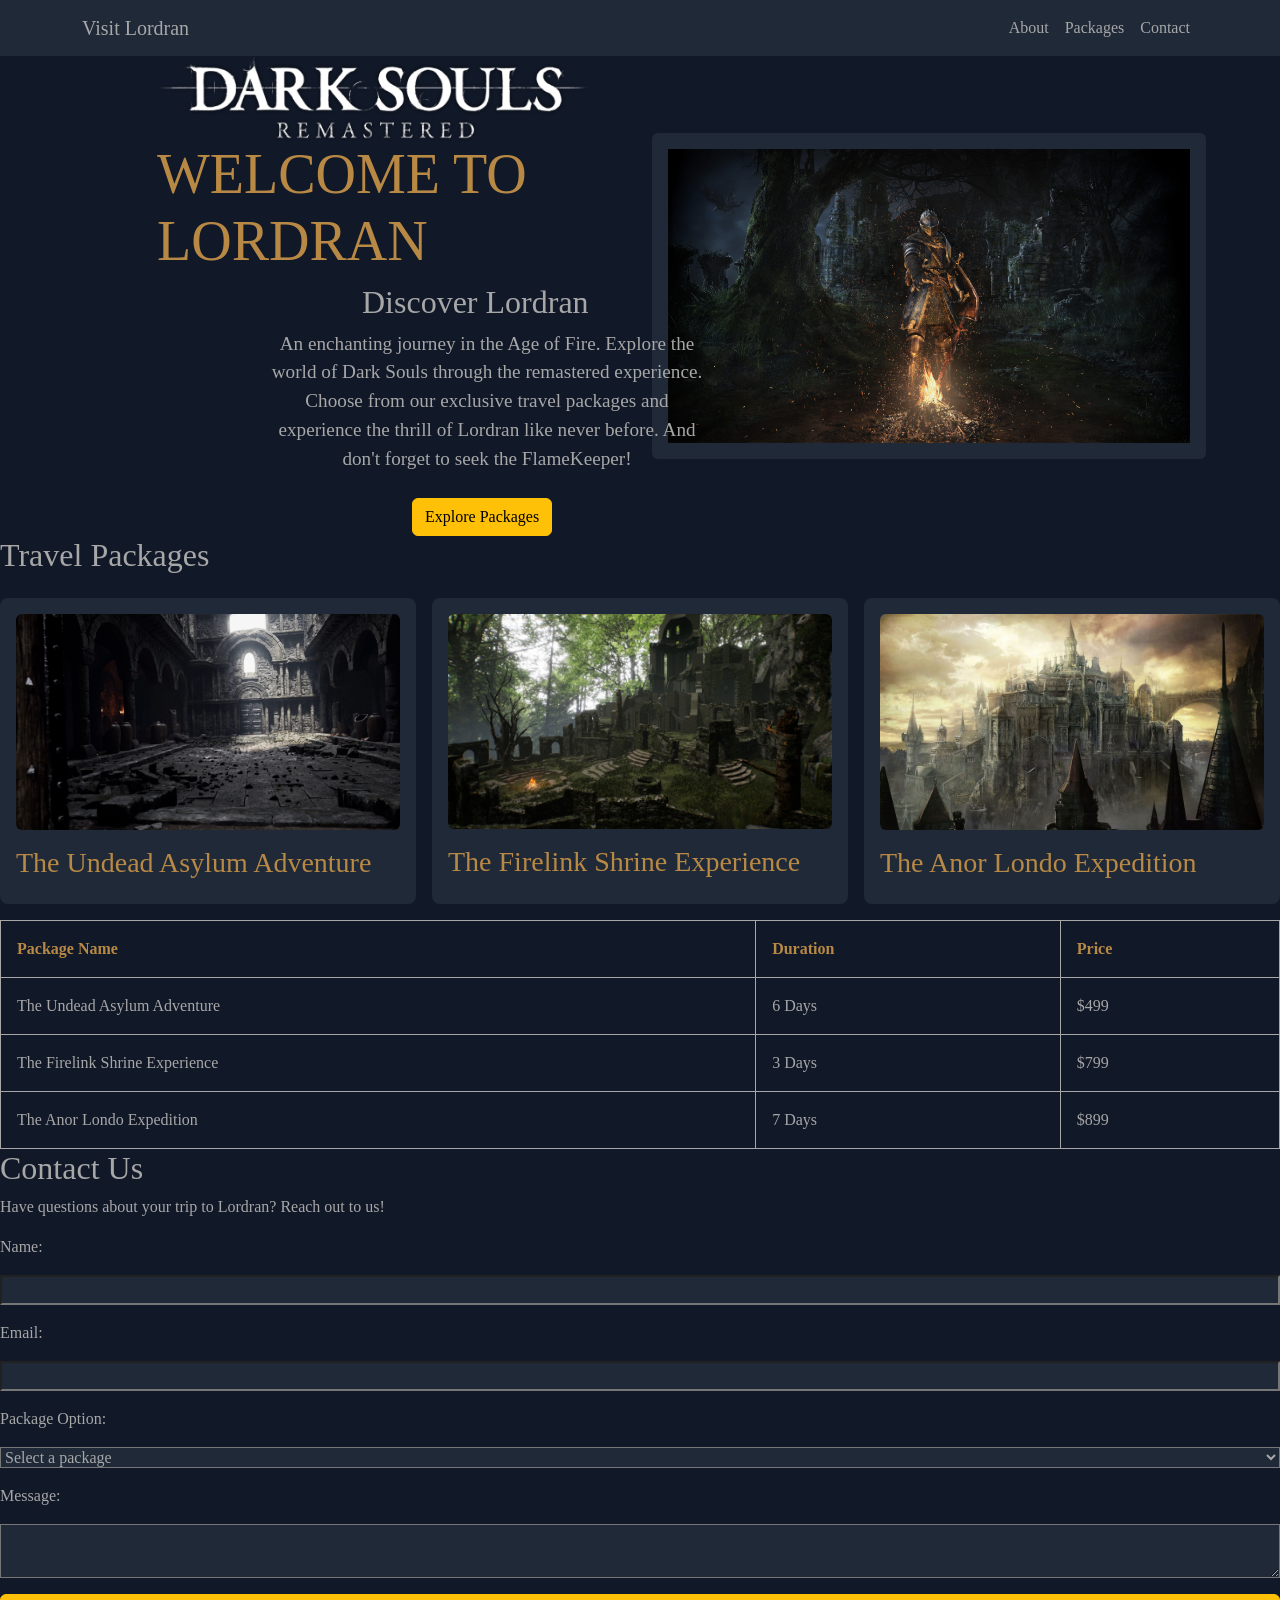
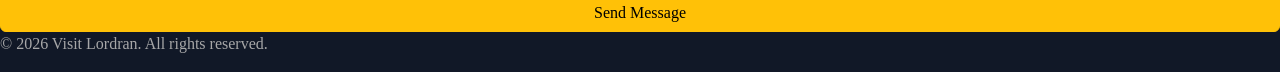
<file: Project 1/html.html>
<!DOCTYPE html>
<html lang="en">
    <head>
        <meta charset="UTF-8">
        <meta name="viewport" content="width=device-width, initial-scale=1">
        <title> Visit Lordran</title>
        <link href="https://cdn.jsdelivr.net/npm/bootstrap@5.2.3/dist/css/bootstrap.min.css" rel="stylesheet" integrity="sha384-rbsA2VBKQhggwzxH7pPCaAqO46MgnOM80zW1RWuH61DGLwZJEdK2Kadq2F9CUG65" crossorigin="anonymous"> <!-- I copied this link from the Bootstrap Intro -->
        <link rel="stylesheet" href="style.css">
    </head>
    <body>
<header> <nav class="navbar navbar-expand-lg navbar-dark"> <div class="container">
<a class="navbar-brand" href="#"> Visit Lordran</a>
<button class="navbar-toggler" type="button" data-bs-toggle="collapse" data-bs-target="#navbarNav" aria-controls="navbarNav" aria-expanded="false" aria-label="Toggle navigation">
    <span class="navbar-toggler-icon"></span>
</button>
<div class="navbar-collapse collapse" id="navbarNav">
    <div class="navbar-nav ms-auto">
        <a class="nav-link" href="#about">About </a>
        <a class="nav-link" href="#packages">Packages </a>
        <a class="nav-link" href="#contact">Contact </a>
    </div>
</div>
</nav>
</header> <main> 
<section id="about" class="hero-section">
    <div class="container-fluid hero-container">
        <div class="row align-items-center g-4">
            <div class="col-md-6">
                <div class="hero-content">
              <img src="images/DarkSoulsWhite.png" alt="Dark Souls White" class="img-fluid rounded DarkSoulsWhite">
                <h1> WELCOME TO LORDRAN</h1>
                <h2> Discover Lordran</h2>
                <p> An enchanting journey in the Age of Fire. Explore the world of Dark Souls through the remastered experience. Choose from our exclusive travel packages and experience the thrill of Lordran like never before. And don't forget to seek the FlameKeeper!</p>
    <a href="#packages" class="btn btn-warning hero-button"> Explore Packages</a>
            </div>
            </div>
            <div class="col-lg-6">
                <img src="images/DarkSouls.jpg" 
                alt="Lordran" 
                class="img-fluid rounded hero-image">
            </div>
        </div>
    </div>
</section>
<section id="packages">
    <h2> Travel Packages</h2>

    <article> 
        <img src="images/Undead.jpg" alt="Undead Asylum" class="img-fluid rounded">
        <h3> The Undead Asylum Adventure</h3>
    </article>
    <article>
        <img src="images/firelink.jpg" alt="Firelink Shrine" class="img-fluid rounded">
        <h3> The Firelink Shrine Experience</h3>
    </article>
    <article>
        <img src="images/AnorLondo.jpg" alt="Anor Londo" class="img-fluid rounded">
        <h3> The Anor Londo Expedition</h3>
    </article>
    <table>
        <tr>
            <th> Package Name</th>
            <th> Duration</th>
            <th> Price</th>
        </tr>
        <tr>
            <td> The Undead Asylum Adventure</td>
            <td> 6 Days</td>
            <td> $499</td>
        </tr>
        <tr>
            <td> The Firelink Shrine Experience</td>
            <td> 3 Days</td>
            <td> $799</td>
        </tr>
        <tr>
            <td> The Anor Londo Expedition</td>
            <td> 7 Days</td>
            <td> $899</td>
        </tr>
    </table>

</section>
<section id="contact">
    <h2> Contact Us</h2>
    <p> Have questions about your trip to Lordran? Reach out to us!</p>
    <form> 
        <label for="name"> Name:</label>
        <input type="text" id="name" name="name" required>
        <label for="email"> Email:</label>
        <input type="email" id="email" name="email" required>
        <label for="Package"> Package Option:</label>
        <select id="Package" name="Package Option" required>
            <option value="">Select a package</option>
            <option value="undead-asylum">The Undead Asylum Adventure</option>
            <option value="firelink-shrine">The Firelink Shrine Experience</option>
            <option value="anor-londo">The Anor Londo Expedition</option>
        </select>
        <label for="message"> Message:</label>
        <textarea id="message" name="message" required></textarea>
        <button type="submit" class="btn btn-warning"> Send Message</button>
    </form>
</section>
</main>
<footer>
    <p>&copy; 2026 Visit Lordran. All rights reserved.</p>
</footer>
 <script src="https://cdn.jsdelivr.net/npm/bootstrap@5.2.3/dist/js/bootstrap.bundle.min.js" integrity="sha384-kenU1KFdBIe4zVF0s0G1M5b4hcpxyD9F7jL+jjXkk+Q2h455rYXK/7HAuoJl+0I4" crossorigin="anonymous"></script> <!-- I copied this link from the Bootstrap Intro -->
    </body>
</html>
</file>
<file: Project 1/style.css>
:root {
--primary-color: #111827;
--secondary-color: #1F2937;
--accent-color: #b88945;
--text-color: #a7a7a8;
--font-family: 'EB Garamond', serif;
--spacing-unit: 1rem;
}
body {
        display: grid;
        grid-template-areas: "header" 
                             "main" 
                             "footer";
        grid-template-rows: auto 1fr auto;
        min-height: 100vh;
    background-color: var(--primary-color);
    color: var(--text-color);
    font-family: var(--font-family);
}
header {
        grid-area: header;
}
main {
        grid-area: main;
}

footer{
        grid-area: footer;
}
.navbar {
        background-color: var(--secondary-color);
        color: var(--text-color);
        font-family: var(--font-family);
}
.navbar-brand, .nav-link {
        color: var(--text-color);

}
.nav-link:hover {
        color: var(--accent-color);
}
.hero-image {
    width: 90%;
    height:auto;
    object-fit: cover;
    background-color: var(--secondary-color);
        padding: var(--spacing-unit);
        border-radius: 8px;
}
#packages {
        display: grid;
        grid-template-columns: 1fr 1fr 1fr; 
        gap: var(--spacing-unit);
}

#packages img {
        width: 100%;
        height: auto;
}

#packages h2 {
       grid-column: 1 / -1;
}

#packages table {
        grid-column: 1 / -1;
         width: 100%;
        border-collapse: collapse;
}

#packages th, #packages td {
        padding: var(--spacing-unit);
        border: 1px solid var(--text-color);
}
#packages th {
        color: var(--accent-color);
}

#packages article {
        background-color: var(--secondary-color);
        padding: var(--spacing-unit);
        border-radius: 8px;
}
#packages h3 {
        color: var(--accent-color);
        margin-top: var(--spacing-unit);
}

#contact form {
        display: flex;
        flex-direction: column;
        gap: var(--spacing-unit);

}
#contact input, #contact select, #contact textarea {
        background-color: var(--secondary-color);
        color: var(--text-color);
}


.hero-section h1{
        font-size: 3.5rem;
        color: var(--accent-color);
        transform: translateX(145px);
}
.hero-section h2{
        font-size: 2rem;
        color: var(--text-color);
        transform: translateX(350px);
}

.hero-section p{
        font-size: 1.2rem;
        margin-bottom: 1.5rem;
        color: var(--text-color);
        transform: translateX(250px);
        max-width: 450px;
        text-align: center;

}

.hero-button {
        transform: translateX(400px);
}
.DarkSoulsWhite {
        max-width: 70%;
        height: auto;
transform: translateX(145px);
}

 @media (min-width: 768px) and (max-width: 1023px){
#packages { 
        grid-template-columns: 1fr 1fr;
       
}
        .hero-section h1, .hero-section h2, .hero-section p {
                transform: none;
                text-align: center;
        }
        .hero-button {
                transform: translateX(0);
                display: table;
                margin: 0 auto;
        }
        .DarkSoulsWhite {
                transform: translateX(0);
                display: table;
                margin: 0 auto;
        }
        .hero-section h1 {
                transform: translateX(-10px);
                font-size: 2.5rem;
        }
        .hero-section h2 {
                font-size: 1.7rem;
        }
        .hero-section p {
                font-size: 1rem;
                max-width: 500px;
                margin-left: auto;
                margin-right: auto;
        }
} 
@media (max-width: 768px) {
        #packages {
                grid-template-columns: 1fr; 
        }
        .hero-section h1, .hero-section h2, .hero-section p {
                transform: translateX(0);
                text-align: center;
        }
        .hero-button {
                transform: translateX(0);
                display: table;
                margin: 0 auto;
        }
.DarkSoulsWhite {
                transform: translateX(0);
                display: table;
                margin: 0 auto;
        }
}
</file>
